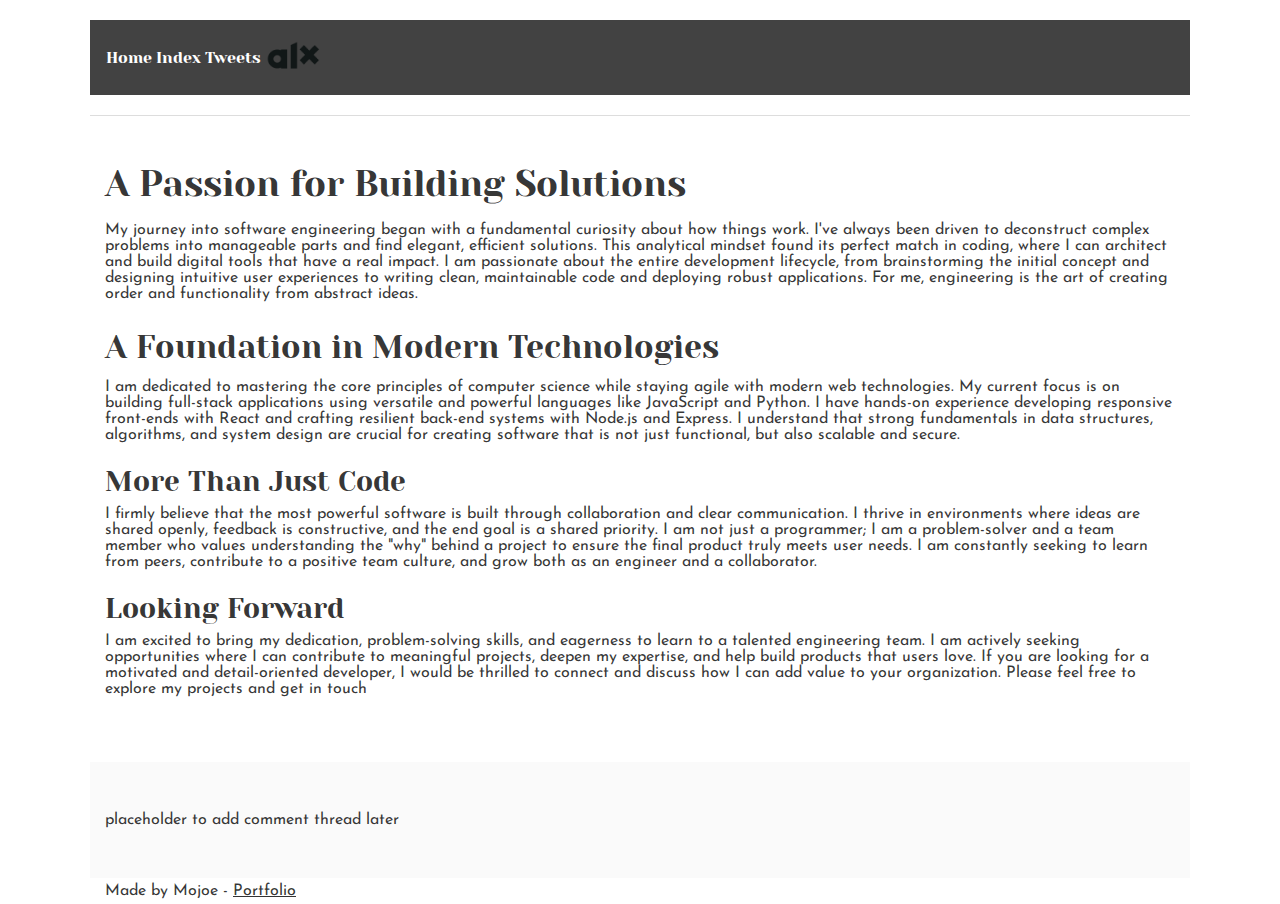
<file: index.html>
<!DOCTYPE html>
<html lang="en">
<head>
    <meta charset="UTF-8">
    <meta name="viewport" content="width=device-width, initial-scale=1.0">
    <title>base index</title>
    <link rel="stylesheet" href="base.css">
    <link rel="stylesheet" href="style.css">
</head>
<body class="works_on_smartphone">
        <header>
           <nav>
                <ul>
                <a href="base_index.html"><li>Home</li></a>
                <a href="index.html"><li>Index</li></a>
                <a href="tweets.html"><li>Tweets</li></a>
            </ul>
             <a href="tweets.html"> <img src="/ALX-Logo-07.png" alt="ALX-Logo-07"></a>
           </nav>
            
        </header>
            <main>
                    <article>
                            <h1>A Passion for Building Solutions</h1>
                    <p>My journey into software engineering began with a fundamental curiosity about how things work. I've always been driven to deconstruct complex problems into manageable parts and find elegant, efficient solutions. This analytical mindset found its perfect match in coding, where I can architect and build digital tools that have a real impact. I am passionate about the entire development lifecycle, from brainstorming the initial concept and designing intuitive user experiences to writing clean, maintainable code and deploying robust applications. For me, engineering is the art of creating order and functionality from abstract ideas. </p>

                    <h2>A Foundation in Modern Technologies</h2>
                        <p>I am dedicated to mastering the core principles of computer science while staying agile with modern web technologies. My current focus is on building full-stack applications using versatile and powerful languages like JavaScript and Python. I have hands-on experience developing responsive front-ends with React and crafting resilient back-end systems with Node.js and Express. I understand that strong fundamentals in data structures, algorithms, and system design are crucial for creating software that is not just functional, but also scalable and secure.</p>
                            <h3>More Than Just Code</h3>
                                <p>I firmly believe that the most powerful software is built through collaboration and clear communication. I thrive in environments where ideas are shared openly, feedback is constructive, and the end goal is a shared priority. I am not just a programmer; I am a problem-solver and a team member who values understanding the "why" behind a project to ensure the final product truly meets user needs. I am constantly seeking to learn from peers, contribute to a positive team culture, and grow both as an engineer and a collaborator.</p>
                                
                            <h3>Looking Forward</h3>
                                <p>I am excited to bring my dedication, problem-solving skills, and eagerness to learn to a talented engineering team. I am actively seeking opportunities where I can contribute to meaningful projects, deepen my expertise, and help build products that users love. If you are looking for a motivated and detail-oriented developer, I would be thrilled to connect and discuss how I can add value to your organization. Please feel free to explore my projects and get in touch</p>
                               
                   
                    </article>

                    <aside>placeholder to add comment thread later</aside>
            </main>
        <footer>Made by Mojoe - <a href=" " target="_blank">Portfolio </a></footer>
                  
</body>         
</html>
</file>
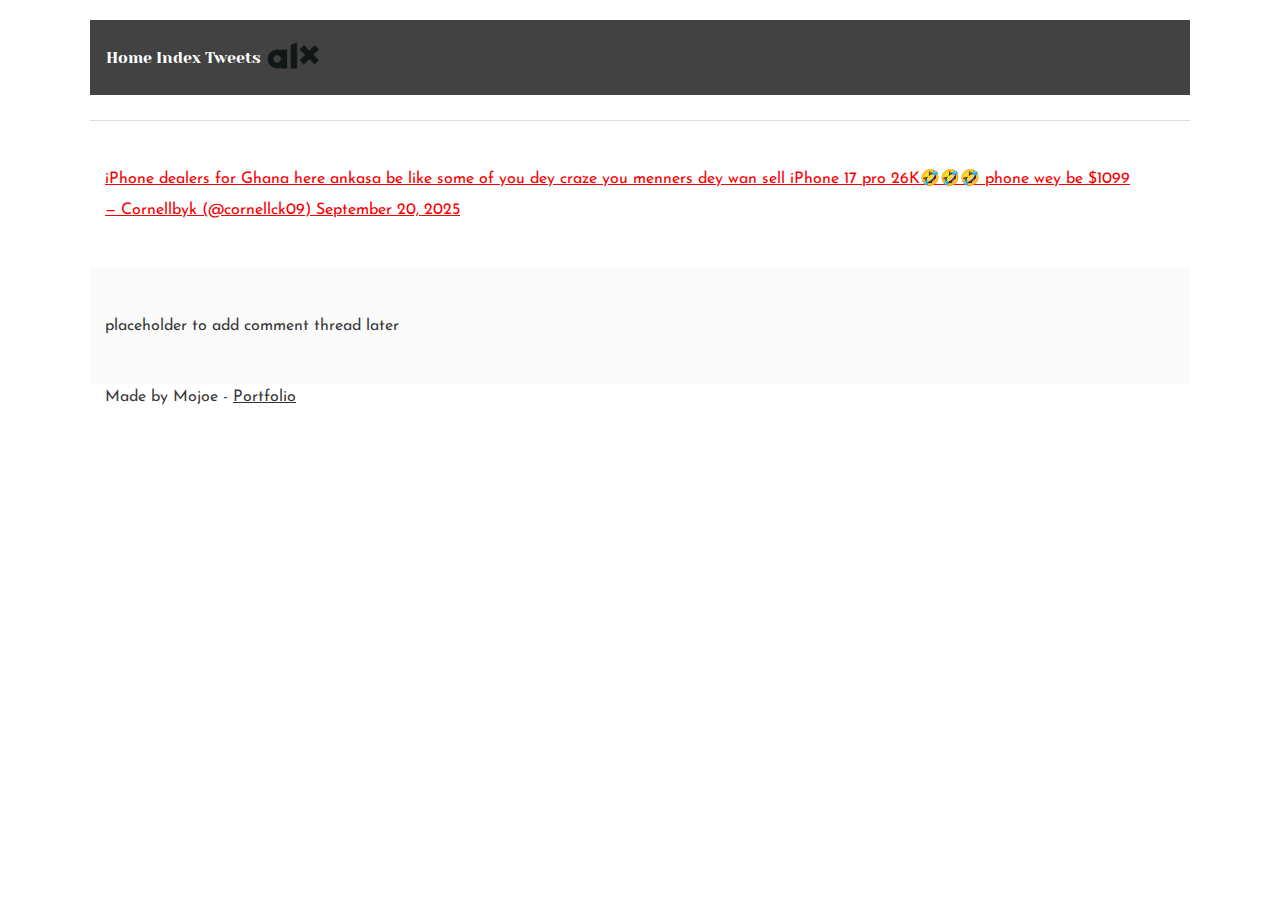
<file: tweets.html>
<!DOCTYPE html>
<html lang="en">
<head>
    <meta charset="UTF-8">
    <meta name="viewport" content="width=device-width, initial-scale=1.0">
    <title>base index</title>
    <link rel="stylesheet" href="base.css">
    <link rel="stylesheet" href="style.css">
</head>
<body>
     <header>
           <nav>
                <ul>
                <a href="base_index.html"><li>Home</li></a>
                <a href="index.html"><li>Index</li></a>
                <a href="tweets.html"><li>Tweets</li></a>
            </ul>
             <a href="tweets.html"> <img src="/ALX-Logo-07.png" alt="ALX-Logo-07"></a>
           </nav>
            
        </header>
    <main>
        <article>
                 <a href="index.html">
        <blockquote class="twitter-tweet"><p lang="en" dir="ltr">iPhone dealers for Ghana here ankasa be like some of you dey craze you menners dey wan sell iPhone 17 pro 26K🤣🤣🤣 phone wey be $1099</p>&mdash; Cornellbyk (@cornellck09) <a href="https://twitter.com/cornellck09/status/1969494728006668298?ref_src=twsrc%5Etfw">September 20, 2025</a></blockquote> <script async src="https://platform.twitter.com/widgets.js" charset="utf-8"></script>
    </a>
        </article>

            <aside>placeholder to add comment thread later</aside>
    </main>
     <footer>Made by Mojoe - <a href=" " target="_blank">Portfolio </a></footer>
</body>
</html>
</file>
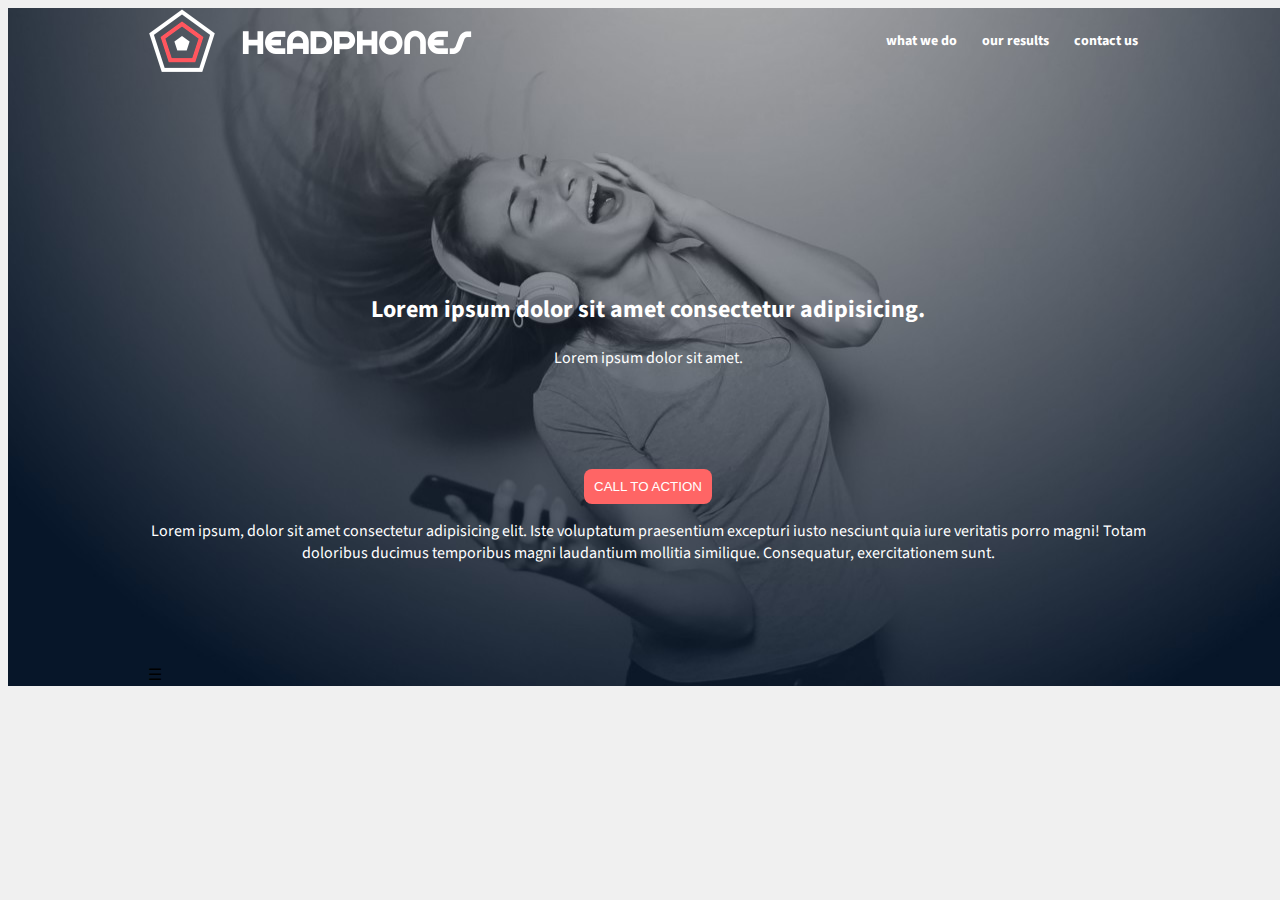
<file: headphones/0-index.html>
<!DOCTYPE html>
<html lang="en">
<head>
    <meta charset="UTF-8">
    <meta name="viewport" content="width=device-width, initial-scale=1.0">
    <title>Document</title>
    <link rel="stylesheet" href="0-styles.css">
    <link href="https://fonts.googleapis.com/css?family=Source+Sans+Pro:400,700&display=swap" rel="stylesheet">
</head>
<body>
    <header>
        <nav>
            <section id="nav-section">
               <img src="./images/logo_headphones.png" alt="">
            <ul class="nav-links" id="navLinks">
                <li><a href="#">what we do</a></li>
                <li><a href="#">our results</a></li>
                <li><a href="#">contact us</a></li>
            </ul> 
            </section>
            <section class="content1">
                <div class="text">
                    <h2>Lorem ipsum dolor sit amet consectetur adipisicing.</h2>
                    <p>Lorem ipsum dolor sit amet.</p>
                </div>
                <button class="call-to-action">CALL TO ACTION</button>
                
                <div class="text">
                    <p>Lorem ipsum, dolor sit amet consectetur adipisicing elit. Iste voluptatum praesentium excepturi iusto nesciunt quia iure veritatis porro magni! Totam doloribus ducimus temporibus magni laudantium mollitia similique. Consequatur, exercitationem sunt.</p>
                </div>

            </section>
            <div class="hide-icon" id="HiddenIcon">&#9776;</div>
        </nav>
    </header>
    <main>

    </main>
</body>
</html>
</file>
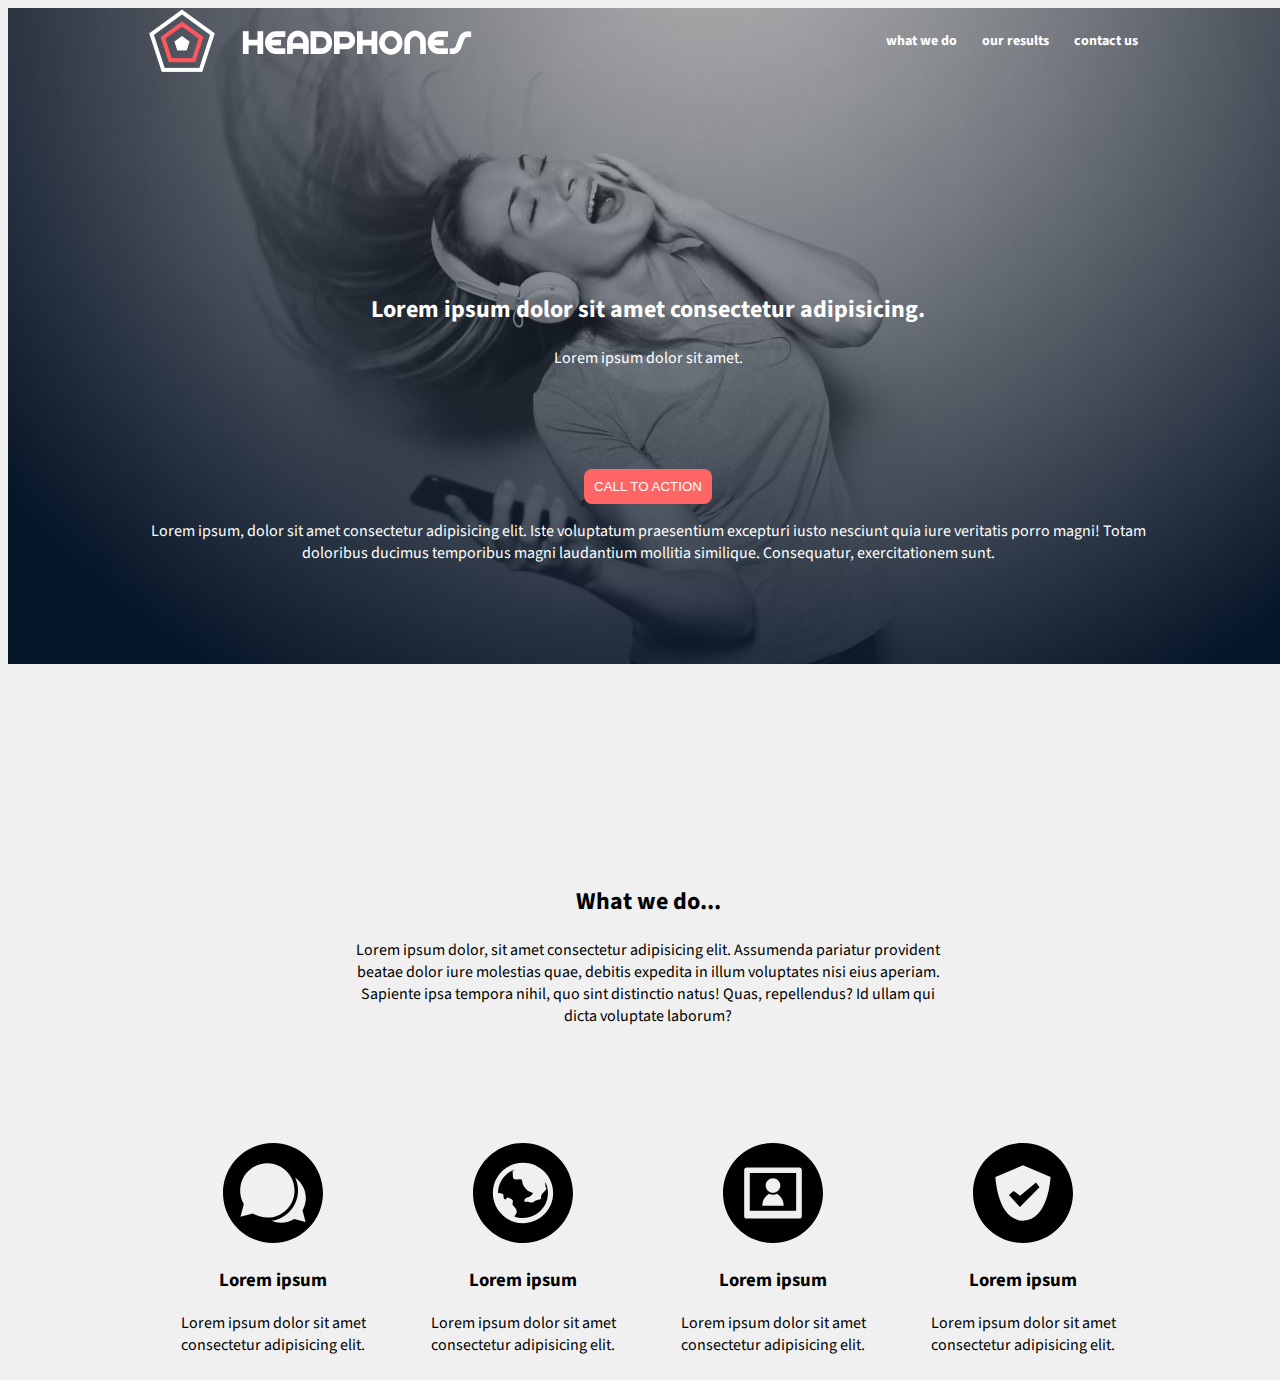
<file: headphones/1-index.html>
<!DOCTYPE html>
<html lang="en">
<head>
    <meta charset="UTF-8">
    <meta name="viewport" content="width=device-width, initial-scale=1.0">
    <title>Document</title>
    <link rel="stylesheet" href="1-styles.css">
    <link href="https://fonts.googleapis.com/css?family=Source+Sans+Pro:400,700&display=swap" rel="stylesheet">
</head>
<body>
    <header>
        <nav>
            <section id="nav-section">
               <img src="./images/logo_headphones.png" alt="">
            <ul class="nav-links" id="navLinks">
                <li><a href="#">what we do</a></li>
                <li><a href="#">our results</a></li>
                <li><a href="#">contact us</a></li>
            </ul> 
            </section>
            <section class="content1">
                <div class="text">
                    <h2>Lorem ipsum dolor sit amet consectetur adipisicing.</h2>
                    <p>Lorem ipsum dolor sit amet.</p>
                </div>
                <button class="call-to-action">CALL TO ACTION</button>
                
                <div class="text">
                    <p>Lorem ipsum, dolor sit amet consectetur adipisicing elit. Iste voluptatum praesentium excepturi iusto nesciunt quia iure veritatis porro magni! Totam doloribus ducimus temporibus magni laudantium mollitia similique. Consequatur, exercitationem sunt.</p>
                </div>

            </section>
            <!-- <div class="hide-icon" id="HiddenIcon">&#9776;</div> -->
        </nav>
    </header>
    <main>
        <section id="whatweDo">
            <div class="whatweDo1">
                <h2>What we do...</h2>
                <p>Lorem ipsum dolor, sit amet consectetur adipisicing elit. Assumenda pariatur provident beatae dolor iure molestias quae, debitis expedita in illum voluptates nisi eius aperiam. Sapiente ipsa tempora nihil, quo sint distinctio natus! Quas, repellendus? Id ullam qui dicta voluptate laborum?</p>
            </div>
            <div class="whatweDo2">
                <div>
                    <img src="./svg/005-speech bubble.svg" alt="">
                    <h3>Lorem ipsum</h3>
                    <p>Lorem ipsum dolor sit amet consectetur adipisicing elit.</p>
                </div>
                <div>
                    <img src="./svg/024-earth globe.svg" alt="">
                    <h3>Lorem ipsum</h3>
                    <p>Lorem ipsum dolor sit amet consectetur adipisicing elit.</p>
                </div>
                <div>
                    <img src="./svg/041-user.svg" alt="">
                    <h3>Lorem ipsum</h3>
                    <p>Lorem ipsum dolor sit amet consectetur adipisicing elit.</p>
                </div>
                <div>
                    <img src="./svg/051-shield.svg" alt="">
                    <h3>Lorem ipsum</h3>
                    <p>Lorem ipsum dolor sit amet consectetur adipisicing elit.</p>
                </div>
                
            </div>
        </section>
       
    </main>
</body>
</html>
</file>
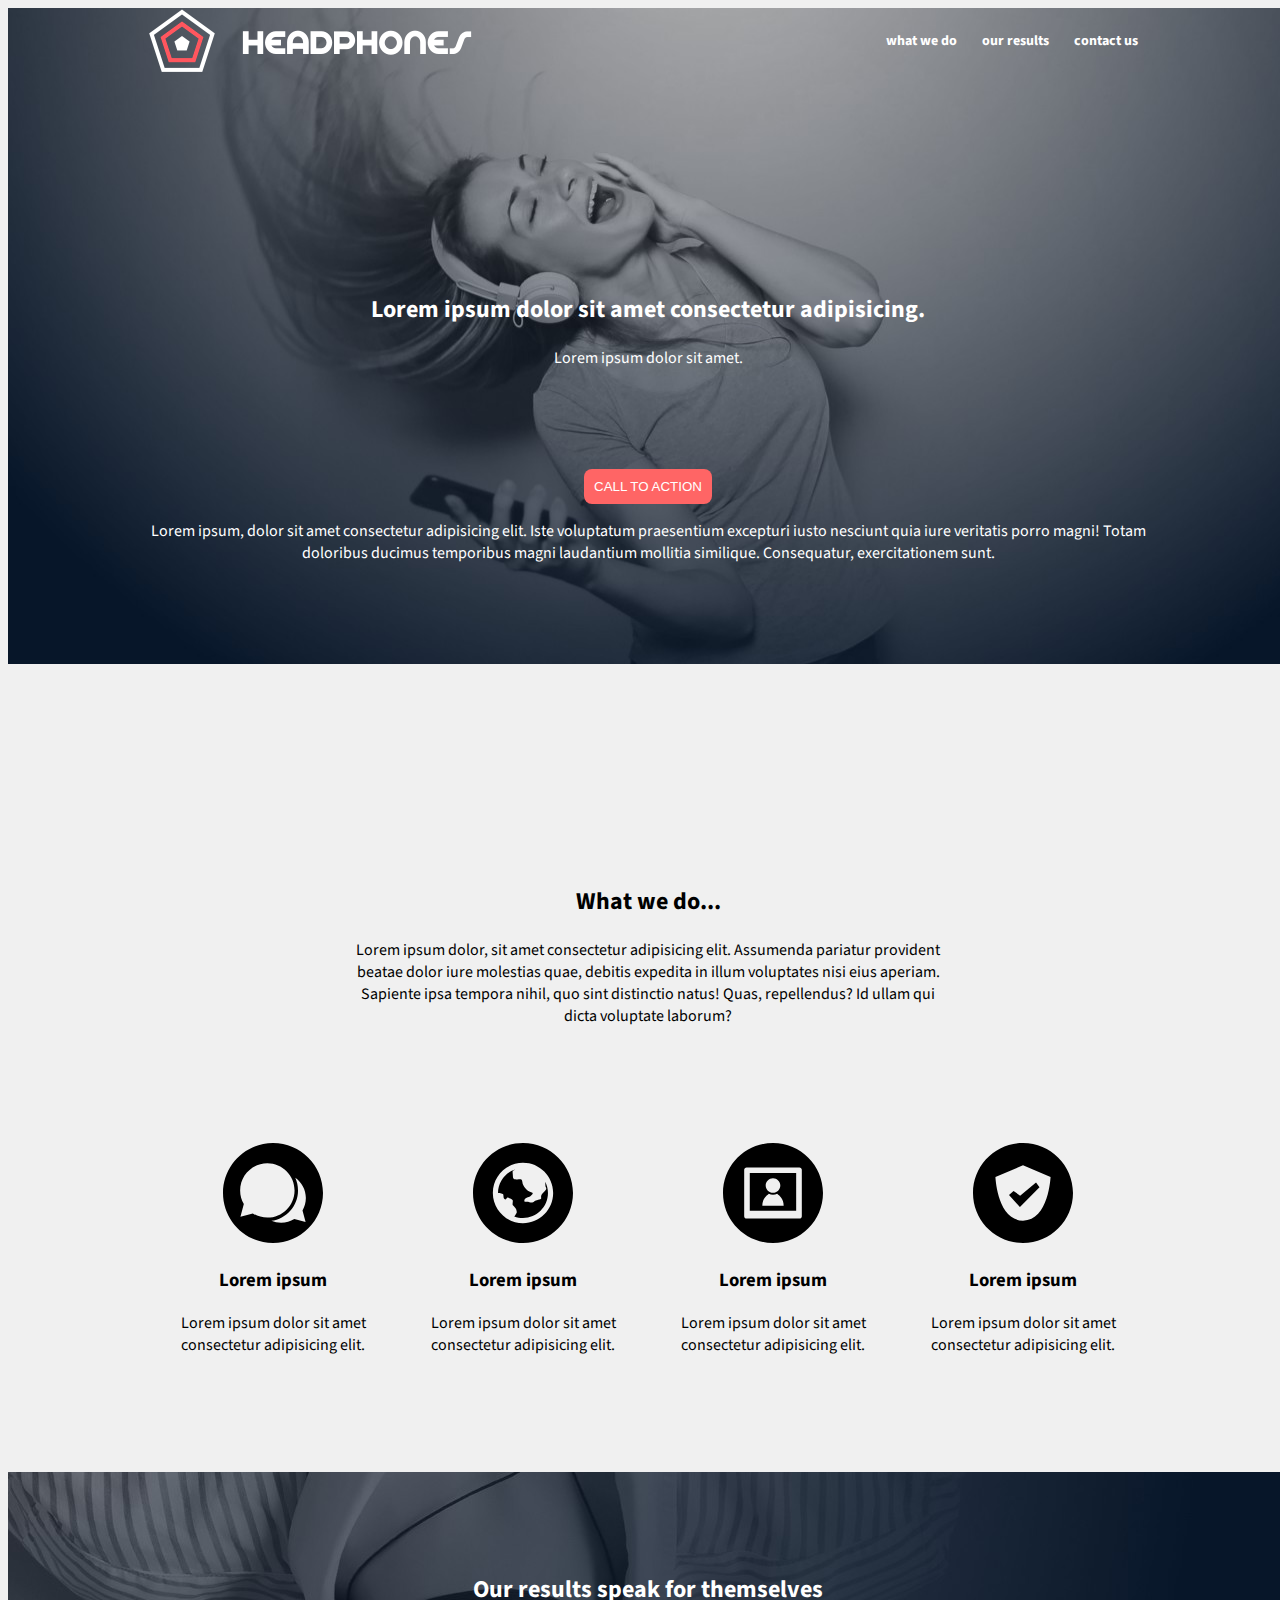
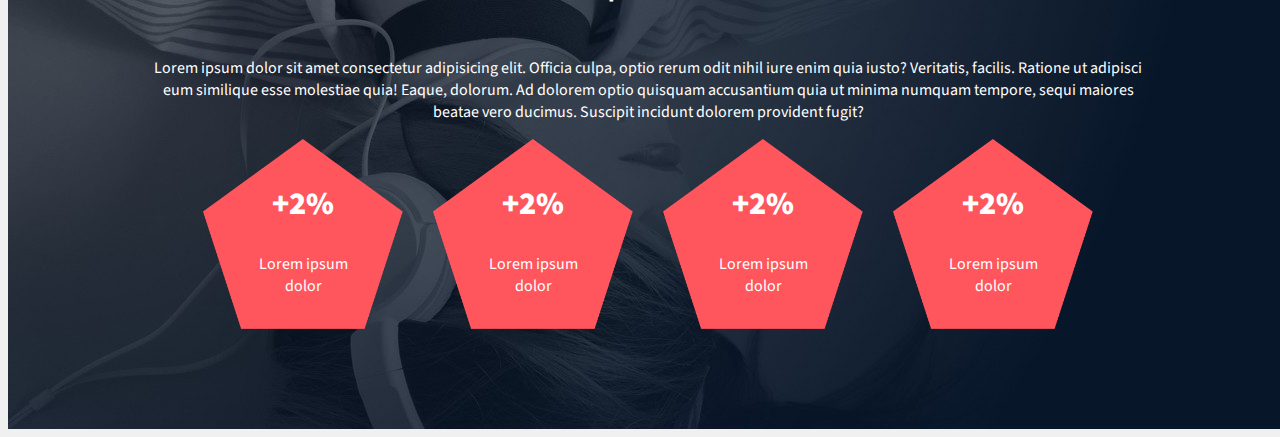
<file: headphones/2-index.html>
<!DOCTYPE html>
<html lang="en">
<head>
    <meta charset="UTF-8">
    <meta name="viewport" content="width=device-width, initial-scale=1.0">
    <title>Document</title>
    <link rel="stylesheet" href="2-styles.css">
    <link href="https://fonts.googleapis.com/css?family=Source+Sans+Pro:400,700&display=swap" rel="stylesheet">
</head>
<body>
    <header>
        <nav>
            <section id="nav-section">
               <img src="./images/logo_headphones.png" alt="">
            <ul class="nav-links" id="navLinks">
                <li><a href="#">what we do</a></li>
                <li><a href="#">our results</a></li>
                <li><a href="#">contact us</a></li>
            </ul> 
            </section>
            <section class="content1">
                <div class="text">
                    <h2>Lorem ipsum dolor sit amet consectetur adipisicing.</h2>
                    <p>Lorem ipsum dolor sit amet.</p>
                </div>
                <button class="call-to-action">CALL TO ACTION</button>
                
                <div class="text">
                    <p>Lorem ipsum, dolor sit amet consectetur adipisicing elit. Iste voluptatum praesentium excepturi iusto nesciunt quia iure veritatis porro magni! Totam doloribus ducimus temporibus magni laudantium mollitia similique. Consequatur, exercitationem sunt.</p>
                </div>

            </section>
            <!-- <div class="hide-icon" id="HiddenIcon">&#9776;</div> -->
        </nav>
    </header>
    <main>
        <section id="whatweDo">
            <div class="whatweDo1">
                <h2>What we do...</h2>
                <p>Lorem ipsum dolor, sit amet consectetur adipisicing elit. Assumenda pariatur provident beatae dolor iure molestias quae, debitis expedita in illum voluptates nisi eius aperiam. Sapiente ipsa tempora nihil, quo sint distinctio natus! Quas, repellendus? Id ullam qui dicta voluptate laborum?</p>
            </div>
            <div class="whatweDo2">
                <div>
                    <img src="./svg/005-speech bubble.svg" alt="">
                    <h3>Lorem ipsum</h3>
                    <p>Lorem ipsum dolor sit amet consectetur adipisicing elit.</p>
                </div>
                <div>
                    <img src="./svg/024-earth globe.svg" alt="">
                    <h3>Lorem ipsum</h3>
                    <p>Lorem ipsum dolor sit amet consectetur adipisicing elit.</p>
                </div>
                <div>
                    <img src="./svg/041-user.svg" alt="">
                    <h3>Lorem ipsum</h3>
                    <p>Lorem ipsum dolor sit amet consectetur adipisicing elit.</p>
                </div>
                <div>
                    <img src="./svg/051-shield.svg" alt="">
                    <h3>Lorem ipsum</h3>
                    <p>Lorem ipsum dolor sit amet consectetur adipisicing elit.</p>
                </div>
                
            </div>
        </section>
       <section id="ourResults" class="ourResultsContent">
            <div id="ourResults-text">
                <h2>Our results speak for themselves</h2>
                <p>Lorem ipsum dolor sit amet consectetur adipisicing elit. Officia culpa, optio rerum odit nihil iure enim quia iusto? Veritatis, facilis. Ratione ut adipisci eum similique esse molestiae quia! Eaque, dolorum. Ad dolorem optio quisquam accusantium quia ut minima numquam tempore, sequi maiores beatae vero ducimus. Suscipit incidunt dolorem provident fugit?</p>
            </div>
            <div id="ourResults-shapes">
                <div class="ourResults-div">
                    <img src="./images/pentagone.png" alt="">
                    <div class="inside-text">
                       <h2>+2%</h2>
                        <p>Lorem ipsum dolor</p> 
                    </div>
                    
                </div>
                <div class="ourResults-div">
                    <img src="./images/pentagone.png" alt="">
                    <div class="inside-text">
                       <h2>+2%</h2>
                        <p>Lorem ipsum dolor</p> 
                    </div>
                    
                </div>
                <div class="ourResults-div">
                    <img src="./images/pentagone.png" alt="">
                    <div class="inside-text">
                       <h2>+2%</h2>
                        <p>Lorem ipsum dolor</p> 
                    </div>
                    
                </div>
                <div class="ourResults-div">
                    <img src="./images/pentagone.png" alt="">
                    <div class="inside-text">
                       <h2>+2%</h2>
                        <p>Lorem ipsum dolor</p> 
                    </div>
                    
                </div>
              
            </div>
       </section>
    </main>
</body>
</html>
</file>
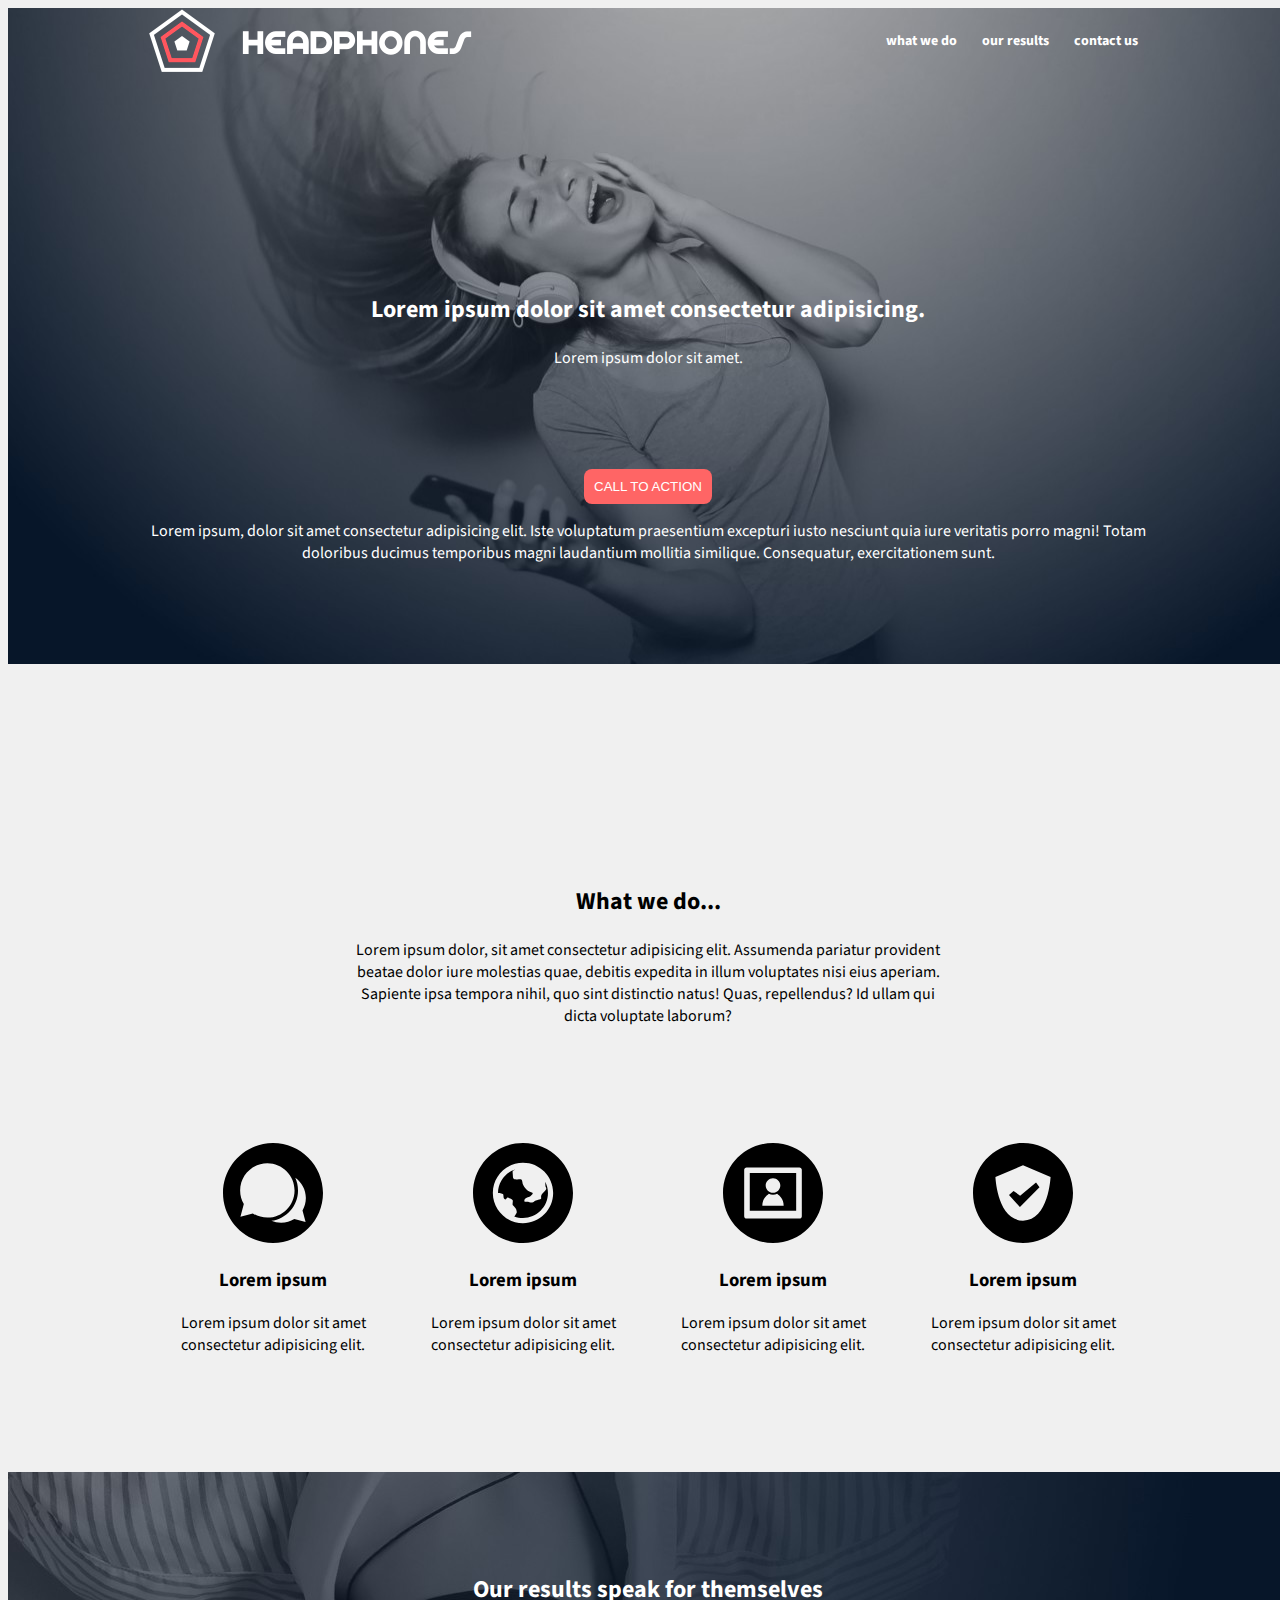
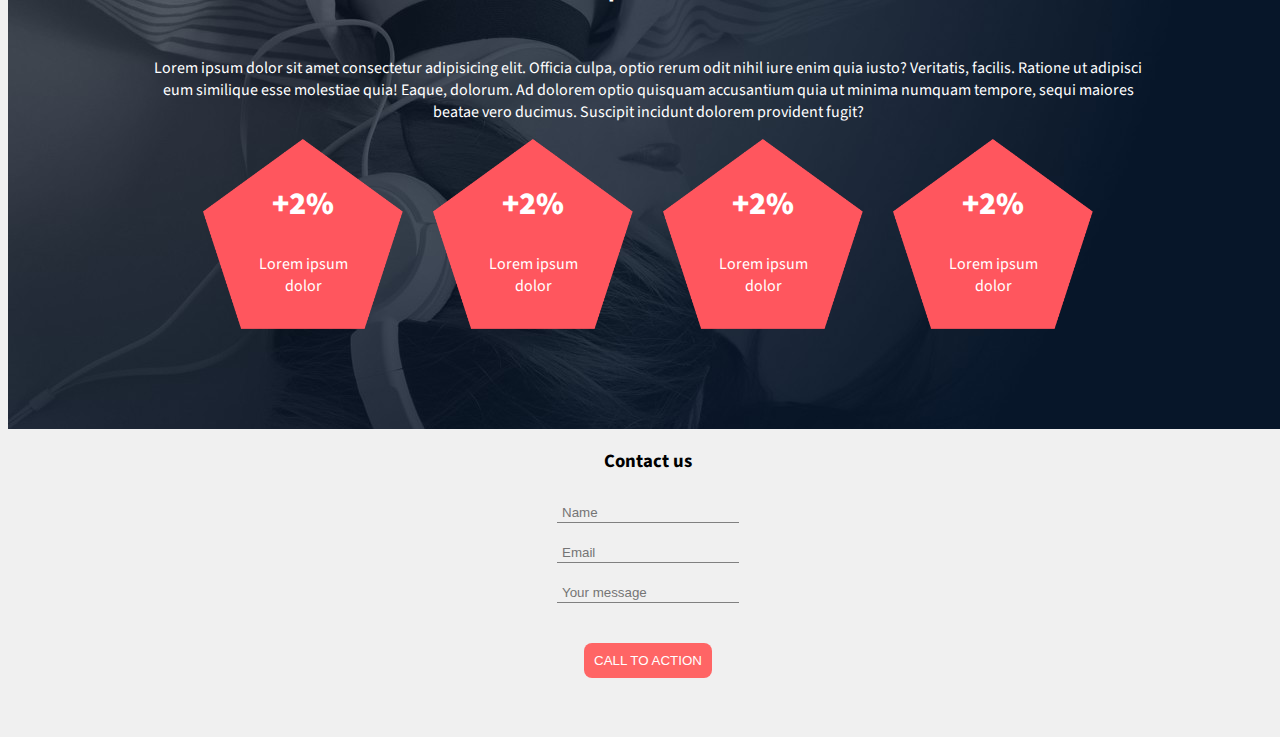
<file: headphones/3-index.html>
<!DOCTYPE html>
<html lang="en">
<head>
    <meta charset="UTF-8">
    <meta name="viewport" content="width=device-width, initial-scale=1.0">
    <title>Document</title>
    <link rel="stylesheet" href="3-styles.css">
    <link href="https://fonts.googleapis.com/css?family=Source+Sans+Pro:400,700&display=swap" rel="stylesheet">
</head>
<body>
    <header>
        <nav>
            <section id="nav-section">
               <img src="./images/logo_headphones.png" alt="">
            <ul class="nav-links" id="navLinks">
                <li><a href="#">what we do</a></li>
                <li><a href="#">our results</a></li>
                <li><a href="#">contact us</a></li>
            </ul> 
            </section>
            <section class="content1">
                <div class="text">
                    <h2>Lorem ipsum dolor sit amet consectetur adipisicing.</h2>
                    <p>Lorem ipsum dolor sit amet.</p>
                </div>
                <button class="call-to-action">CALL TO ACTION</button>
                
                <div class="text">
                    <p>Lorem ipsum, dolor sit amet consectetur adipisicing elit. Iste voluptatum praesentium excepturi iusto nesciunt quia iure veritatis porro magni! Totam doloribus ducimus temporibus magni laudantium mollitia similique. Consequatur, exercitationem sunt.</p>
                </div>

            </section>
            <!-- <div class="hide-icon" id="HiddenIcon">&#9776;</div> -->
        </nav>
    </header>
    <main>
        <section id="whatweDo">
            <div class="whatweDo1">
                <h2>What we do...</h2>
                <p>Lorem ipsum dolor, sit amet consectetur adipisicing elit. Assumenda pariatur provident beatae dolor iure molestias quae, debitis expedita in illum voluptates nisi eius aperiam. Sapiente ipsa tempora nihil, quo sint distinctio natus! Quas, repellendus? Id ullam qui dicta voluptate laborum?</p>
            </div>
            <div class="whatweDo2">
                <div>
                    <img src="./svg/005-speech bubble.svg" alt="">
                    <h3>Lorem ipsum</h3>
                    <p>Lorem ipsum dolor sit amet consectetur adipisicing elit.</p>
                </div>
                <div>
                    <img src="./svg/024-earth globe.svg" alt="">
                    <h3>Lorem ipsum</h3>
                    <p>Lorem ipsum dolor sit amet consectetur adipisicing elit.</p>
                </div>
                <div>
                    <img src="./svg/041-user.svg" alt="">
                    <h3>Lorem ipsum</h3>
                    <p>Lorem ipsum dolor sit amet consectetur adipisicing elit.</p>
                </div>
                <div>
                    <img src="./svg/051-shield.svg" alt="">
                    <h3>Lorem ipsum</h3>
                    <p>Lorem ipsum dolor sit amet consectetur adipisicing elit.</p>
                </div>
                
            </div>
        </section>
       <section id="ourResults">
            <div id="ourResults-text">
                <h2>Our results speak for themselves</h2>
                <p>Lorem ipsum dolor sit amet consectetur adipisicing elit. Officia culpa, optio rerum odit nihil iure enim quia iusto? Veritatis, facilis. Ratione ut adipisci eum similique esse molestiae quia! Eaque, dolorum. Ad dolorem optio quisquam accusantium quia ut minima numquam tempore, sequi maiores beatae vero ducimus. Suscipit incidunt dolorem provident fugit?</p>
            </div>
            <div id="ourResults-shapes">
                <div class="ourResults-div">
                    <img src="./images/pentagone.png" alt="">
                    <div class="inside-text">
                       <h2>+2%</h2>
                        <p>Lorem ipsum dolor</p> 
                    </div>
                    
                </div>
                <div class="ourResults-div">
                    <img src="./images/pentagone.png" alt="">
                    <div class="inside-text">
                       <h2>+2%</h2>
                        <p>Lorem ipsum dolor</p> 
                    </div>
                    
                </div>
                <div class="ourResults-div">
                    <img src="./images/pentagone.png" alt="">
                    <div class="inside-text">
                       <h2>+2%</h2>
                        <p>Lorem ipsum dolor</p> 
                    </div>
                    
                </div>
                <div class="ourResults-div">
                    <img src="./images/pentagone.png" alt="">
                    <div class="inside-text">
                       <h2>+2%</h2>
                        <p>Lorem ipsum dolor</p> 
                    </div>
                    
                </div>
              
            </div>
       </section>
       <section id="contact">
        <h3>Contact us</h3>
        <div id="contact-us">
             <input type="text" id="name" placeholder="Name" class="contact-items">
             <input type="text" id="email" placeholder="Email" class="contact-items">
             <input type="text" id="yourmesage" placeholder="Your message" class="contact-items">
        </div>
        <button class="call-to-action">CALL TO ACTION</button>
       </section>
    </main>
</body>
</html>
</file>
<file: base.css>
/* Importing webfonts */
/* (If you're learning CSS, you should disregard that) */

@import url(https://fonts.googleapis.com/css?family=Yeseva+One);
@import url(https://fonts.googleapis.com/css?family=Josefin+Sans:400,700,700italic,400italic);


/* CSS reset rules */

html, body {
	height: 100%;
	min-height: 100%;
}
html, body, div, span, applet, object, iframe,
h1, h2, h3, h4, h5, h6, p, blockquote, pre,
a, abbr, acronym, address, big, cite, code,
del, dfn, img, ins, kbd, q, s, samp,
small, strike, sub, sup, tt, var,
b, u, i, center,
dl, dt, dd,
fieldset, form, label, legend,
table, caption, tbody, tfoot, thead, tr, th, td,
article, aside, canvas, details, embed, 
figure, figcaption, footer, header, hgroup, 
menu, nav, output, ruby, section, summary,
time, mark, audio, video {
	margin: 0;
	padding: 0;
	border: 0;
	font-size: 100%;
	font: inherit;
	vertical-align: baseline;
}
/* HTML5 display-role reset for older browsers */
article, aside, details, figcaption, figure, 
footer, header, hgroup, menu, nav, section {
	display: block;
}
body {
	line-height: 1;
}
blockquote, q {
	quotes: none;
}
blockquote:before, blockquote:after,
q:before, q:after {
	content: '';
	content: none;
}
table {
	border-collapse: collapse;
	border-spacing: 0;
}


/* Fonts and colors */

body {
	font-family: 'Josefin Sans', serif;
	color: rgba(0, 0, 0, 0.8);
}
h1, h2, h3, h4, h5, h6, header {
	font-family: 'Yeseva One', sans-serif;
}
article {
}
header {
	border-bottom: 1px solid rgb(221,221,221);
	transition: border-bottom-color 1s ease;
}
header a {
	color: rgba(0, 0, 0, 0.8);
}
aside {
	background: #FAFAFA;
}
aside p {
	border: 1px solid #bbb;
	background: #ddd;
	color: black;
}
footer a {
	color: rgba(0, 0, 0, 0.8);
}
a {
	color: #F80002;
}


/* Positioning and margins */

@media (min-width: 1100px) {
	body {
		width: 1100px;
		margin: 0 auto;
	}
}

article {
	padding: 50px 15px;
}
article > *:first-child {
	margin-top: 0;
}
aside {
	padding: 50px 15px;
}
header .right {
	float: right;
	margin: 0 10px 15px;
}


/* Header */
header {
	padding: 20px 0;
	height: 80px;
}
header ul {
	list-style: none;
	margin: 0;
	padding: 0;
}
header li {
	display: inline;
	vertical-align:middle;
}
header li:first-child {
	margin: 0;
}
header li a {
	margin: 0 10px;
}
header li.logo {
	font-size: 36px;
}
header a {
	text-decoration: none;
}


/* Aside */

aside p {
	border-radius: 10px;
	padding: 20px 20px;
}


/* Footer */

footer {
	padding: 5px 15px;
	height: 80px;
}


/* Text styles and margins */

p {
	margin-bottom: 15px;
}
h1 {
	font-size: 36px;
	margin: 40px 0 20px;
}
h2 {
	font-size: 32px;
	margin: 30px 0 15px;
}
h3 {
	font-size: 28px;
	margin: 25px 0 10px;
}
h4 {
	font-size: 20px;
	font-weight: bold;
	margin: 20px 0 10px;
}
h5 {
	font-size: 18px;
	font-weight: bold;
	margin: 15px 0 10px;
}
h6 {
	font-weight: bold;
	margin: 5px 0;
}

@media (max-width: 800px) {
  body.works_on_smartphone {
  	display: block;
  }
  body.works_on_smartphone main {
  	display: block;
  }
  header .right {
  	float: none;
  }
}
</file>
<file: style.css>
body { 
    display: flex;
flex-direction: column;
};

main{
    display: flex;
    flex-direction: row;
    flex: auto;
    height: auto;
    width: auto;
}
article {
    flex: 2;
    overflow-y: auto;
}
aside {
    flex: 1;
    overflow-y: auto;
}

nav {
    display: flex;
    align-items: center;
    background-color: rgb(66, 66, 66);
    color: #fff;
    padding: 1rem;

}

nav *{
    color: #fff;
}
nav img{
    margin-left: auto;
    height: 40px;
   
}
</file>
<file: headphones/0-styles.css>
@import url('https://fonts.googleapis.com/css?family=Source+Sans+Pro:400,700&display=swap');
*{
    padding: 0px;
    border: 0px;
    box-sizing: border-box;
}

body{
    width: 100%;
    background-color: #f0f0f0;
    display: flex;
    justify-content: center;
    font-family: 'Source Sans Pro', sans-serif;

}
header{
    background-image: url('./images/headphones_hero_1.jpg');
    width: 100%;
    background-repeat: no-repeat;
    display: flex;
    flex-direction: column;
    align-items: center;
}
#nav-section{
    display: flex;
    align-items: center;
    justify-content: space-between;
    
}
#nav-section ul{
    display: flex;
    flex-direction: row;
    list-style: none;
    text-align: center;
    gap: 5px;
    
}

#nav-section ul li a{
    text-decoration: none;
    color: white;
    font-weight: bold;
    padding: 10px 10px;
    font-size: 14px;
}

.content1{
    width: 100%;
    max-width: 1000px;        /* Set your desired max width */
    margin-top: 200px;
    display: inline-block;
    text-align: center;
    color:white;
    position: relative;
}
.text{
    margin: 0px;
    padding: 0px;
    margin-bottom: 100px;
    align-items: center;
}

.call-to-action{
    background-color: #FF6565;
    color: white;
    border-radius: 8px;
    padding: 10px;
    border: none;
}

a:hover, a:active{
    background-color: #FF6565;
}

@media(max-width:480px){
.nav-links {
    display: none; 
    
  }

 
}
</file>
<file: headphones/1-styles.css>
@import url('https://fonts.googleapis.com/css?family=Source+Sans+Pro:400,700&display=swap');
*{
    padding: 0px;
    border: 0px;
    box-sizing: border-box;
}

body{
    width: 100%;
    background-color: #f0f0f0;
    display: flex;
    flex-direction: column;
    justify-content: center;
    font-family: 'Source Sans Pro', sans-serif;

}
header{
    background-image: url('./images/headphones_hero_1.jpg');
    width: 100%;
    background-repeat: no-repeat;
    display: flex;
    flex-direction: column;
    align-items: center;
}
#nav-section{
    display: flex;
    align-items: center;
    justify-content: space-between;
    
}
#nav-section ul{
    display: flex;
    flex-direction: row;
    list-style: none;
    text-align: center;
    gap: 5px;
    
}

#nav-section ul li a{
    text-decoration: none;
    color: white;
    font-weight: bold;
    padding: 10px 10px;
    font-size: 14px;
}

.content1{
    width: 100%;
    max-width: 1000px;        /* Set your desired max width */
    margin-top: 200px;
    display: inline-block;
    text-align: center;
    color:white;
    position: relative;
}
.text{
    margin: 0px;
    padding: 0px;
    margin-bottom: 100px;
    align-items: center;
}

.call-to-action{
    background-color: #FF6565;
    color: white;
    border-radius: 8px;
    padding: 10px;
    border: none;
}

a:hover, a:active{
    background-color: #FF6565;
}
main{
    display: flex;
    flex-direction: column;
    align-items: center;
}
#whatweDo{
    
    padding-top: 100px;
    width: 100%;
    max-width: 1000px;        /* Set your desired max width */
    margin-top: 100px;
    display: inline-block;
    text-align: center;
    position: relative;
}
.whatweDo1{
    display: inline-block;
    width: 100%;
    margin-bottom: 100px;
    max-width: 600px;
    align-items: center;
    position: inherit;
}

.whatweDo2{
    display: flex;
    flex-direction: row;
}
#whatweDo img{
    width: 100px;
}
</file>
<file: headphones/2-styles.css>
@import url('https://fonts.googleapis.com/css?family=Source+Sans+Pro:400,700&display=swap');
*{
    padding: 0px;
    border: 0px;
    box-sizing: border-box;
}

body{
    width: 100%;
    background-color: #f0f0f0;
    display: flex;
    flex-direction: column;
    justify-content: center;
    font-family: 'Source Sans Pro', sans-serif;

}
header{
    background-image: url('./images/headphones_hero_1.jpg');
    width: 100%;
    background-repeat: no-repeat;
    display: flex;
    flex-direction: column;
    align-items: center;
}
#nav-section{
    display: flex;
    align-items: center;
    justify-content: space-between;
    
}
#nav-section ul{
    display: flex;
    flex-direction: row;
    list-style: none;
    text-align: center;
    gap: 5px;
    
}

#nav-section ul li a{
    text-decoration: none;
    color: white;
    font-weight: bold;
    padding: 10px 10px;
    font-size: 14px;
}

.content1{
    width: 100%;
    max-width: 1000px;        /* Set your desired max width */
    margin-top: 200px;
    display: inline-block;
    text-align: center;
    color:white;
    position: relative;
}
.text{
    margin: 0px;
    padding: 0px;
    margin-bottom: 100px;
    align-items: center;
}

.call-to-action{
    background-color: #FF6565;
    color: white;
    border-radius: 8px;
    padding: 10px;
    border: none;
}

a:hover, a:active{
    background-color: #FF6565;
}
main{
    display: flex;
    flex-direction: column;
    align-items: center;
}
#whatweDo{
    
    padding-top: 100px;
    width: 100%;
    max-width: 1000px;        /* Set your desired max width */
    margin-top: 100px;
    display: inline-block;
    text-align: center;
    position: relative;
}
.whatweDo1{
    display: inline-block;
    width: 100%;
    margin-bottom: 100px;
    max-width: 600px;
    align-items: center;
    position: inherit;
}

.whatweDo2{
    display: flex;
    flex-direction: row;
}
#whatweDo img{
    width: 100px;
}

#ourResults{
    background-image: url('./images/headphones_hero_2.jpg');
    width: 100%;
    margin-top: 100px;
    display: flex;
    flex-direction: column;
    position: relative;
    align-items: center;
    text-align: center;
    
}

#ourResults-text {
    max-width: 1000px;
    color: white;
}
#ourResults-text h2{
    margin-top: 100px;
}
#ourResults-text p{
    margin-top: 50px;
}
#ourResults-shapes{
    display: flex;
    flex-direction: row;
    text-align: center;
    justify-content: space-around; 
    align-items: center;
    gap: 30px;;  
    margin-bottom: 100px;
}


.ourResults-div{
    position: relative;
    width: fit-content;
    margin: 0 auto;
    display: flex;
    flex-direction: column;
}

.ourResults-div img{
    display: block;
    width: 200px;
    height: auto;
}
.inside-text{
    color: white;
    position: absolute;
    top: 50%;
    left: 50%;
    margin: 0px;
    padding: 0px;
    transform: translate(-50%,-50%);
}

.inside-text h2{
    font-weight:900;
    font-size: 2rem;
    padding: 0px;
}
</file>
<file: headphones/3-styles.css>
@import url('https://fonts.googleapis.com/css?family=Source+Sans+Pro:400,700&display=swap');
*{
    padding: 0px;
    border: 0px;
    box-sizing: border-box;
}

body{
    width: 100%;
    background-color: #f0f0f0;
    display: flex;
    flex-direction: column;
    justify-content: center;
    font-family: 'Source Sans Pro', sans-serif;

}
header{
    background-image: url('./images/headphones_hero_1.jpg');
    width: 100%;
    background-repeat: no-repeat;
    display: flex;
    flex-direction: column;
    align-items: center;
}
#nav-section{
    display: flex;
    align-items: center;
    justify-content: space-between;
    
}
#nav-section ul{
    display: flex;
    flex-direction: row;
    list-style: none;
    text-align: center;
    gap: 5px;
    
}

#nav-section ul li a{
    text-decoration: none;
    color: white;
    font-weight: bold;
    padding: 10px 10px;
    font-size: 14px;
}

.content1{
    width: 100%;
    max-width: 1000px;        /* Set your desired max width */
    margin-top: 200px;
    display: inline-block;
    text-align: center;
    color:white;
    position: relative;
}
.text{
    margin: 0px;
    padding: 0px;
    margin-bottom: 100px;
    align-items: center;
}

.call-to-action{
    background-color: #FF6565;
    color: white;
    border-radius: 8px;
    padding: 10px;
    border: none;
}
.call-to-action2{
    margin-top: 30px;
    background-color: #FF6565;
    color: white;
    border-radius: 8px;
    padding: 10px;
    border: none;
}
a:hover, a:active{
    background-color: #FF6565;
}
main{
    display: flex;
    flex-direction: column;
    align-items: center;
}
#whatweDo{
    
    padding-top: 100px;
    width: 100%;
    max-width: 1000px;        /* Set your desired max width */
    margin-top: 100px;
    display: inline-block;
    text-align: center;
    position: relative;
}
.whatweDo1{
    display: inline-block;
    width: 100%;
    margin-bottom: 100px;
    max-width: 600px;
    align-items: center;
    position: inherit;
}

.whatweDo2{
    display: flex;
    flex-direction: row;
}
#whatweDo img{
    width: 100px;
}

#ourResults{
    background-image: url('./images/headphones_hero_2.jpg');
    width: 100%;
    margin-top: 100px;
    display: flex;
    flex-direction: column;
    position: relative;
    align-items: center;
    text-align: center;
    
}

#ourResults-text {
    max-width: 1000px;
    color: white;
}
#ourResults-text h2{
    margin-top: 100px;
}
#ourResults-text p{
    margin-top: 50px;
}
#ourResults-shapes{
    display: flex;
    flex-direction: row;
    text-align: center;
    justify-content: space-around; 
    align-items: center;
    gap: 30px;;  
    margin-bottom: 100px;
}


.ourResults-div{
    position: relative;
    width: fit-content;
    margin: 0 auto;
    display: flex;
    flex-direction: column;
}

.ourResults-div img{
    display: block;
    width: 200px;
    height: auto;
}
.inside-text{
    color: white;
    position: absolute;
    top: 50%;
    left: 50%;
    margin: 0px;
    padding: 0px;
    transform: translate(-50%,-50%);
}

.inside-text h2{
    font-weight:900;
    font-size: 2rem;
    padding: 0px;
}

#contact{
    display: flex;
    flex-direction: column;
    align-items: center;
    height: 300px
    

}
#contact-us{
    display: flex;
    flex-direction: column;
    text-align: left;
    align-items:center;
    justify-content: space-between;
}
.contact-items{
    width: auto;
    margin: 10px;
    height: 20px;
    border-bottom: solid 1px gray;
    background: none;
    color: black;
    padding-left: 5px;
}

#contact button{
    margin-top: 30px;
}
</file>
